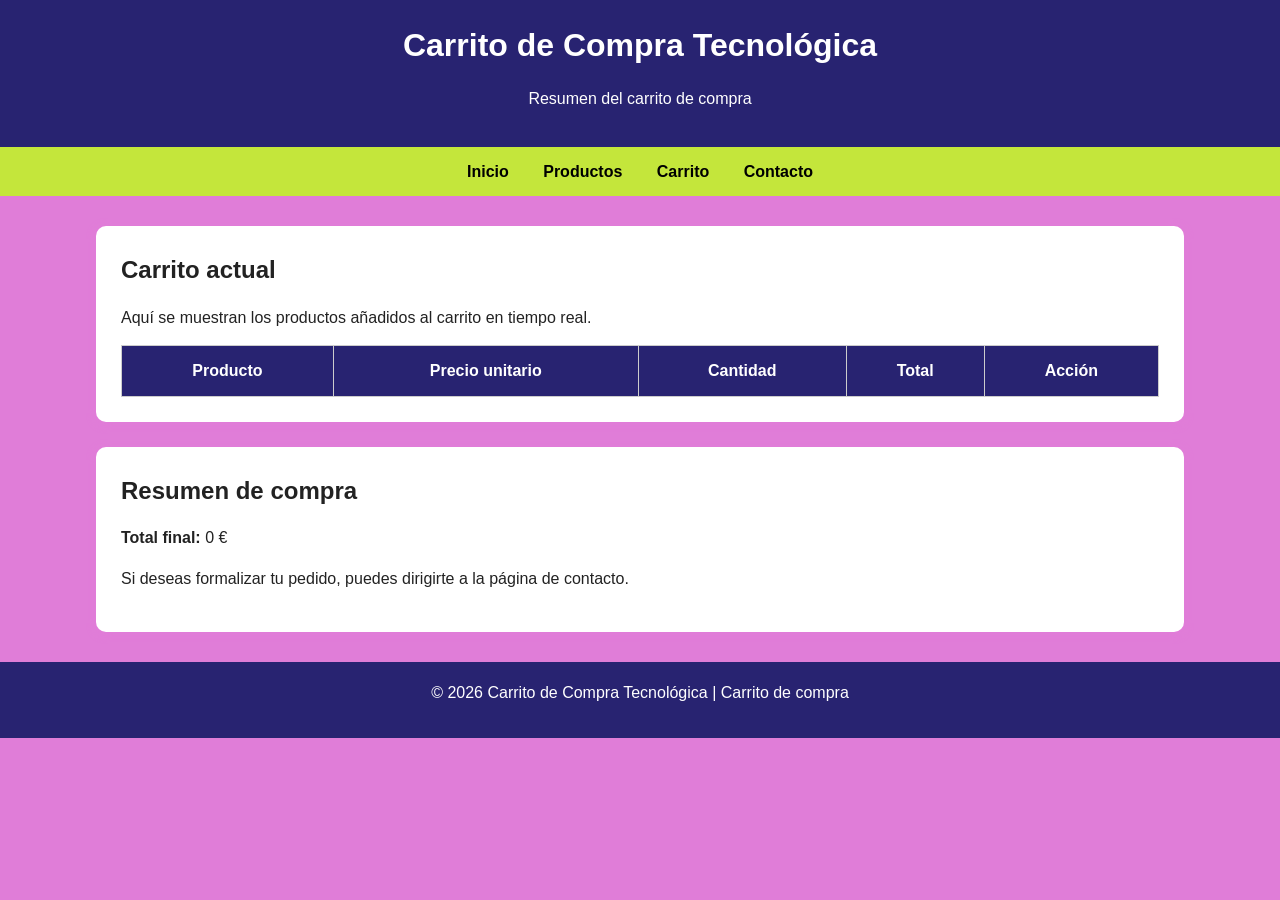
<file: frontend/carrito.html>
<!DOCTYPE html>
<html lang="es">
<head>
    <meta charset="UTF-8">
    <meta name="viewport" content="width=device-width, initial-scale=1.0">
    <title>Carrito de Compra Tecnológica - Carrito</title>
    <link rel="stylesheet" href="styles.css">
</head>
<body>

    <header>
        <h1>Carrito de Compra Tecnológica</h1>
        <p>Resumen del carrito de compra</p>
    </header>

    <nav>
        <a href="index.html">Inicio</a>
        <a href="productos.html">Productos</a>
        <a href="carrito.html">Carrito</a>
        <a href="contacto.html">Contacto</a>
    </nav>

    <div class="container">

        <section>
            <h2>Carrito actual</h2>
            <p>
                Aquí se muestran los productos añadidos al carrito en tiempo real.
            </p>

            <table>
                <thead>
                    <tr>
                        <th>Producto</th>
                        <th>Precio unitario</th>
                        <th>Cantidad</th>
                        <th>Total</th>
                        <th>Acción</th>
                    </tr>
                </thead>

                <tbody id="tbody-carrito"></tbody>
            </table>
        </section>

        <section>
            <h2>Resumen de compra</h2>

            <p><strong>Total final:</strong> <span id="total">0 €</span></p>

            <p>
                Si deseas formalizar tu pedido, puedes dirigirte a la página de contacto.
            </p>
        </section>

    </div>

    <footer>
        <p>&copy; 2026 Carrito de Compra Tecnológica | Carrito de compra</p>
    </footer>

    <script src="app.js"></script>

    <script>
        cargarCarrito();
    </script>

</body>
</html>
</file>
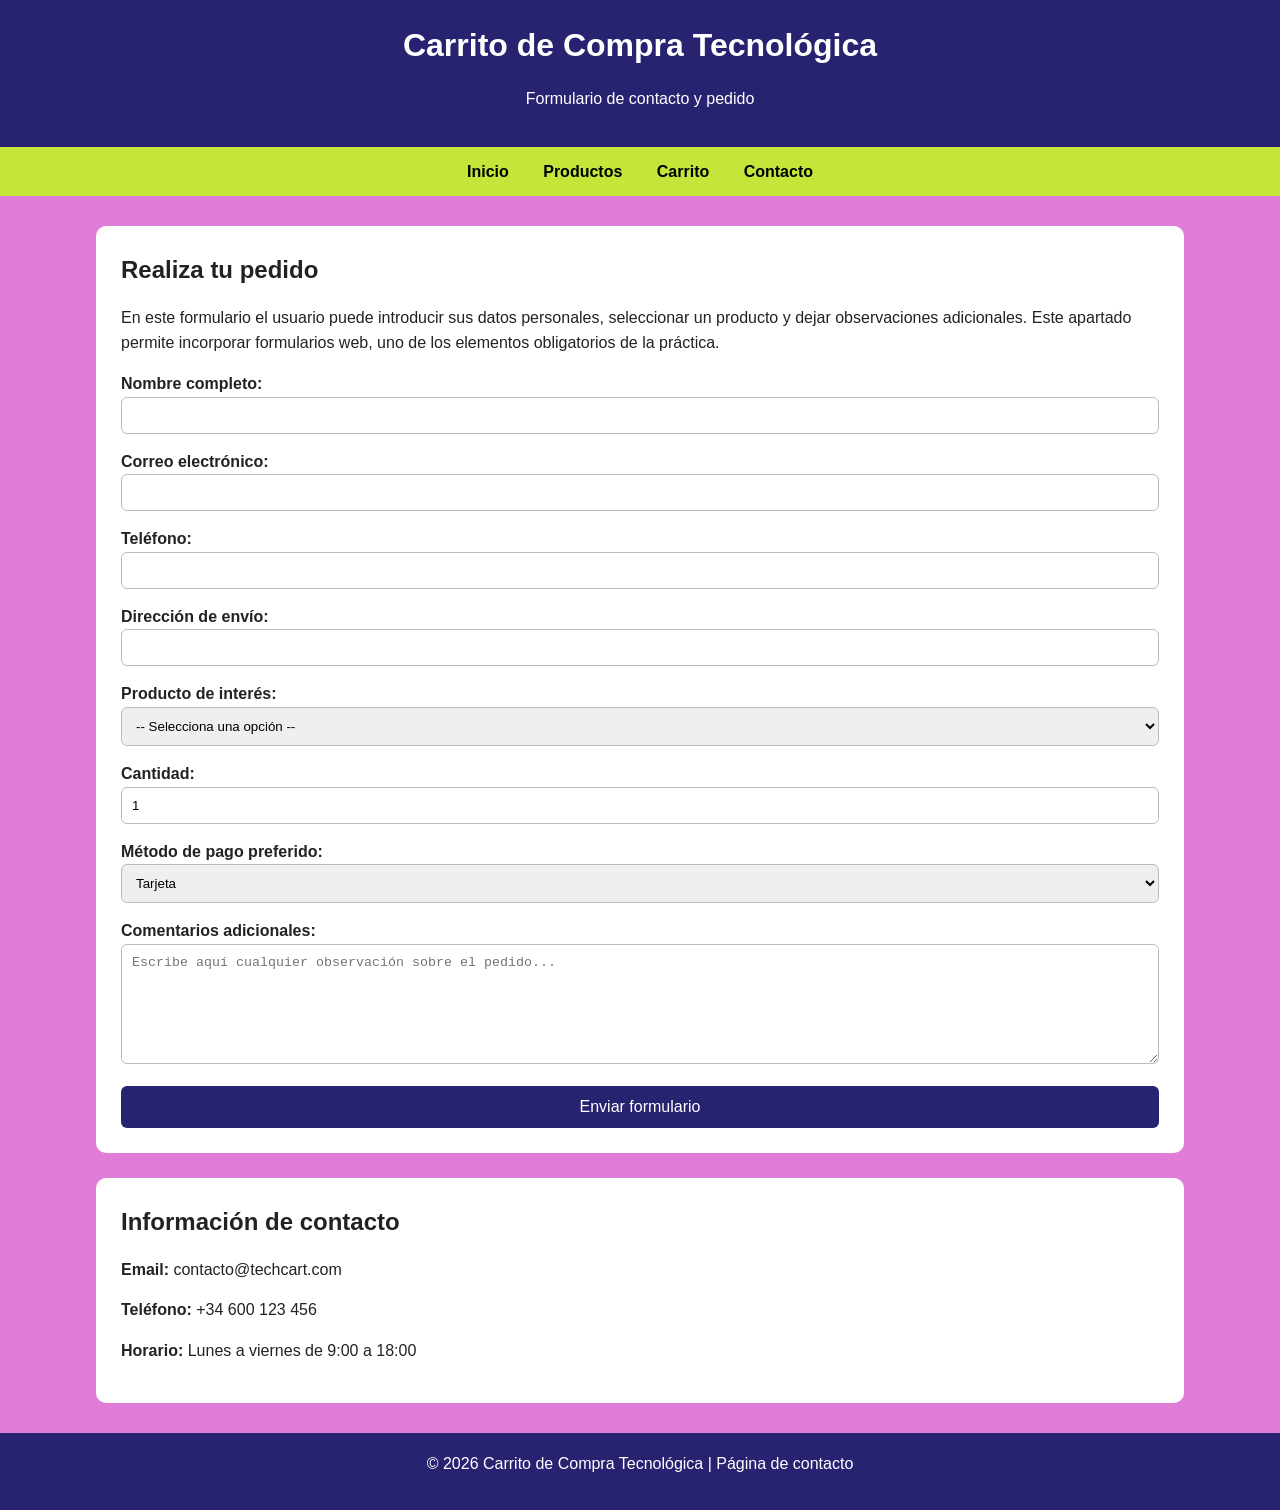
<file: frontend/contacto.html>
<!DOCTYPE html>
<html lang="es">
<head>
    <meta charset="UTF-8">
    <meta name="viewport" content="width=device-width, initial-scale=1.0">
    <title>Carrito de Compra Tecnológica - Contacto</title>
    <link rel="stylesheet" href="styles.css">
</head>
<body>

    <header>
        <h1>Carrito de Compra Tecnológica</h1>
        <p>Formulario de contacto y pedido</p>
    </header>

    <nav>
        <a href="index.html">Inicio</a>
        <a href="productos.html">Productos</a>
        <a href="carrito.html">Carrito</a>
        <a href="contacto.html">Contacto</a>
    </nav>

    <div class="container">

        <section>
            <h2>Realiza tu pedido</h2>
            <p>
                En este formulario el usuario puede introducir sus datos personales,
                seleccionar un producto y dejar observaciones adicionales. Este apartado
                permite incorporar formularios web, uno de los elementos obligatorios de la práctica.
            </p>

            <form action="#" method="post">
                <div>
                    <label for="nombre">Nombre completo:</label>
                    <input type="text" id="nombre" name="nombre" required>
                </div>

                <div>
                    <label for="email">Correo electrónico:</label>
                    <input type="email" id="email" name="email" required>
                </div>

                <div>
                    <label for="telefono">Teléfono:</label>
                    <input type="tel" id="telefono" name="telefono">
                </div>

                <div>
                    <label for="direccion">Dirección de envío:</label>
                    <input type="text" id="direccion" name="direccion">
                </div>

                <div>
                    <label for="producto">Producto de interés:</label>
                    <select id="producto" name="producto" required>
                        <option value="">-- Selecciona una opción --</option>
                        <option value="auriculares">Auriculares inalámbricos</option>
                        <option value="teclado">Teclado mecánico</option>
                        <option value="smartwatch">Smartwatch deportivo</option>
                    </select>
                </div>

                <div>
                    <label for="cantidad">Cantidad:</label>
                    <input type="number" id="cantidad" name="cantidad" min="1" max="10" value="1">
                </div>

                <div>
                    <label for="pago">Método de pago preferido:</label>
                    <select id="pago" name="pago">
                        <option value="tarjeta">Tarjeta</option>
                        <option value="bizum">Bizum</option>
                        <option value="transferencia">Transferencia bancaria</option>
                    </select>
                </div>

                <div>
                    <label for="comentarios">Comentarios adicionales:</label>
                    <textarea id="comentarios" name="comentarios" placeholder="Escribe aquí cualquier observación sobre el pedido..."></textarea>
                </div>

                <button type="submit">Enviar formulario</button>
            </form>
        </section>

        <section>
            <h2>Información de contacto</h2>
            <p><strong>Email:</strong> contacto@techcart.com</p>
            <p><strong>Teléfono:</strong> +34 600 123 456</p>
            <p><strong>Horario:</strong> Lunes a viernes de 9:00 a 18:00</p>
        </section>

    </div>

    <footer>
        <p>&copy; 2026 Carrito de Compra Tecnológica | Página de contacto</p>
    </footer>

</body>
</html>
</file>
<file: frontend/styles.css>
* {
    margin: 0;
    padding: 0;
    box-sizing: border-box;
}

/* ESTILO GENERAL DEL BODY */
body {
    font-family: Arial, Helvetica, sans-serif;
    background-color: rgb(224, 125, 216);
    color: #222;
    line-height: 1.6;
}

/* CABECERA */
header {
    background-color: rgb(40, 35, 113);
    color: white;
    padding: 20px;
    text-align: center;
}

/* MENÚ DE NAVEGACIÓN */
nav {
    background-color: rgb(196, 230, 59);
    padding: 12px;
    text-align: center;
}

nav a {
    color: rgb(0, 0, 0);;
    text-decoration: none;
    margin: 0 15px;
    font-weight: bold;
}

nav a:hover {
    color: rgb(224, 125, 216);
}

/* CONTENEDOR GENERAL */
.container {
    width: 85%;
    max-width: 1100px;
    margin: 30px auto;
}

/* SECCIONES */
section {
    background-color: white;
    padding: 25px;
    margin-bottom: 25px;
    border-radius: 10px;
    box-shadow: 0 2px 8px rgb(224, 125, 216);
}

/* TÍTULOS */
h1, h2, h3 {
    margin-bottom: 15px;
}

p {
    margin-bottom: 15px;
}

/* IMÁGENES */
img {
    max-width: 100%;
    border-radius: 10px;
}

/* TARJETAS DE PRODUCTOS */
.cards {
    display: flex;
    gap: 20px;
    flex-wrap: wrap;
    justify-content: space-between;
}

.card {
    background-color: white;
    border-radius: 10px;
    padding: 15px;
    flex: 1 1 300px;
    box-shadow: 0 1px 5px rgba(227, 12, 12, 0.1);
}

.card h3 {
    color: #1e3a5f;
}

/* TABLAS */
table {
    width: 100%;
    border-collapse: collapse;
    margin-top: 15px;
}

table, th, td {
    border: 1px solid #ccc;
}

th {
    background-color: rgb(40, 35, 113);
    color: white;
}

th, td {
    padding: 12px;
    text-align: center;
}

/* FORMULARIOS */
form {
    display: flex;
    flex-direction: column;
    gap: 15px;
}

label {
    font-weight: bold;
}

input, select, textarea {
    padding: 10px;
    border: 1px solid #bbb;
    border-radius: 6px;
    width: 100%;
}

textarea {
    min-height: 120px;
    resize: vertical;
}

/* BOTONES */
button {
    background-color: rgb(40, 35, 113);
    color: white;
    border: none;
    padding: 12px;
    border-radius: 6px;
    cursor: pointer;
    font-size: 16px;
}

button:hover {
    background-color: rgb(40, 35, 113);
}

/* PIE DE PÁGINA */
footer {
    background-color: rgb(40, 35, 113);
    color: white;
    text-align: center;
    padding: 18px;
    margin-top: 30px;
}

/* VÍDEO RESPONSIVE */
.video-container {
    position: relative;
    padding-bottom: 56.25%;
    height: 0;
    overflow: hidden;
    border-radius: 10px;
}

.video-container iframe {
    position: absolute;
    width: 100%;
    height: 100%;
    left: 0;
    top: 0;
    border: 0;
}
</file>
